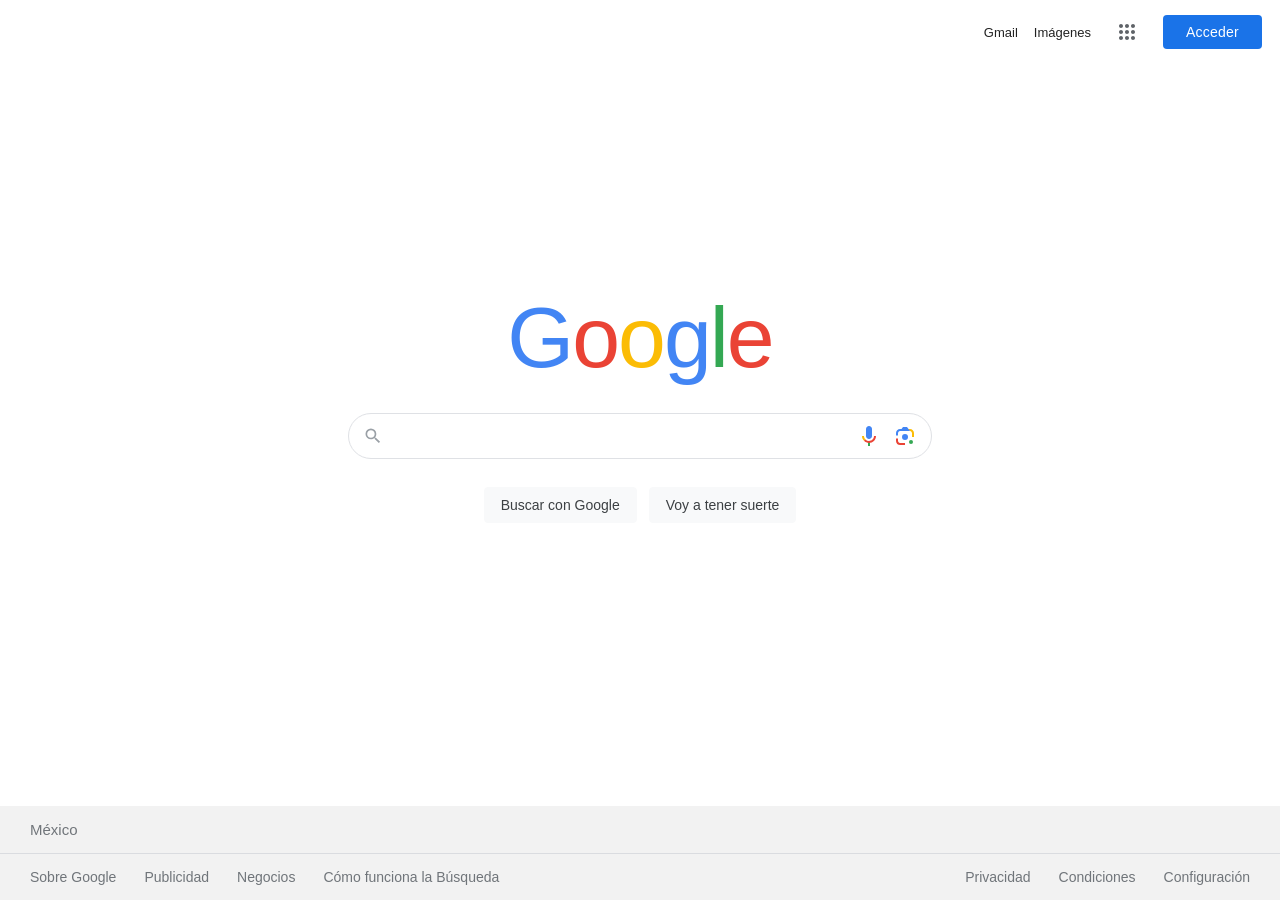
<file: C22400427_Alvarado_Jimenez_Edgar_Gael/U3/google/index.html>
<!DOCTYPE html>
<html lang="es">

<head>
  <meta charset="UTF-8" />
  <meta name="viewport" content="width=device-width, initial-scale=1.0" />
  <title>Google</title>
  <link rel="stylesheet" href="./css/style.css" />
</head>

<body>
  <header>
    <nav class="nav-top">
      <ul>
        <li><a href="#">Gmail</a></li>
        <li><a href="#">Imágenes</a></li>
        <li>
          <a href="#" class="apps-icon" aria-label="Aplicaciones de Google">
            <svg viewBox="0 0 24 24" width="24" height="24" fill="#5f6368">
              <path d="M6,8c1.1,0 2,-0.9 2,-2s-0.9,-2 -2,-2 -2,0.9 -2,2 0.9,2 2,2zM12,20c1.1,0 2,-0.9 2,-2s-0.9,-2 -2,-2 -2,0.9 -2,2 0.9,2 2,2zM6,20c1.1,0 2,-0.9 2,-2s-0.9,-2 -2,-2 -2,0.9 -2,2 0.9,2 2,2zM6,14c1.1,0 2,-0.9 2,-2s-0.9,-2 -2,-2 -2,0.9 -2,2 0.9,2 2,2zM12,14c1.1,0 2,-0.9 2,-2s-0.9,-2 -2,-2 -2,0.9 -2,2 0.9,2 2,2zM16,6c0,1.1 0.9,2 2,2s2,-0.9 2,-2 -0.9,-2 -2,-2 -2,0.9 -2,2zM12,8c1.1,0 2,-0.9 2,-2s-0.9,-2 -2,-2 -2,0.9 -2,2 0.9,2 2,2zM18,14c1.1,0 2,-0.9 2,-2s-0.9,-2 -2,-2 -2,0.9 -2,2 0.9,2 2,2zM18,20c1.1,0 2,-0.9 2,-2s-0.9,-2 -2,-2 -2,0.9 -2,2 0.9,2 2,2z"></path>
            </svg>
          </a>
        </li>
        <li><a href="#" class="btn-login">Acceder</a></li>
      </ul>
    </nav>
  </header>

  <main class="main-content">
    <h1 id="google-logo" aria-label="Google">
      <span class="g">G</span><span class="o1">o</span><span class="o2">o</span><span class="g2">g</span><span class="l">l</span><span class="e">e</span>
    </h1>

    <div class="search-container">

      <svg class="search-icon" viewBox="0 0 24 24">
        <path d="M15.5 14h-.79l-.28-.27A6.471 6.471 0 0 0 16 9.5 6.5 6.5 0 1 0 9.5 16c1.61 0 3.09-.59 4.23-1.57l.27.28v.79l5 4.99L20.49 19l-4.99-5zm-6 0C7.01 14 5 11.99 5 9.5S7.01 5 9.5 5 14 7.01 14 9.5 11.99 14 9.5 14z"></path>
      </svg>

      <input type="text" class="search-input" aria-label="Buscar" />

      <div class="right-icons">
      
        <svg class="tool-icon" viewBox="0 0 24 24" title="Búsqueda por voz">
          <path fill="#4285f4" d="m12 15c1.66 0 3-1.31 3-2.97v-7.02c0-1.66-1.34-3.01-3-3.01s-3 1.34-3 3.01v7.02c0 1.66 1.34 2.97 3 2.97z"></path>
          <path fill="#34a853" d="m11 18.08h2v3.92h-2z"></path>
          <path fill="#fbbc05" d="m7.05 16.87c-1.27-1.33-2.05-2.83-2.05-4.87h2c0 1.45 0.56 2.42 1.47 3.38v0.32l-1.15 1.18z"></path>
          <path fill="#ea4335" d="m12 16.93a4.97 5.25 0 0 1 -3.54 -1.55l-1.41 1.49c1.26 1.34 3.02 2.13 4.95 2.13 3.87 0 6.99-2.92 6.99-7h-1.99c0 2.92-2.24 4.93-5 4.93z"></path>
        </svg>

     
        <svg class="tool-icon" viewBox="0 0 192 192" title="Búsqueda por imágenes">
          <rect fill="none" height="192" width="192"></rect>
          <g>
            <circle fill="#34a853" cx="144.07" cy="144" r="16"></circle>
            <circle fill="#4285f4" cx="96.07" cy="104" r="24"></circle>
            <path fill="#ea4335" d="M24,135.2c0,18.11,14.69,32.8,32.8,32.8H96v-16l-40.1-0.1c-8.8,0-15.9-8.19-15.9-17.9v-18H24V135.2z"></path>
            <path fill="#fbbc05" d="M168,72.8c0-18.11-14.69-32.8-32.8-32.8H116l20,16c8.8,0,16,8.29,16,18v30h16V72.8z"></path>
            <path fill="#4285f4" d="M112,24l-32,0L68,40H56.8C38.69,40,24,54.69,24,72.8V92h16V74c0-9.71,7.2-18,16-18h80L112,24z"></path>
          </g>
        </svg>
      </div>
    </div>

    <div class="buttons">
      <button class="btn-search">Buscar con Google</button>
      <button class="btn-lucky">Voy a tener suerte</button>
    </div>
  </main>

  <footer>
    <p class="country">México</p>
    <div class="footer-links">
      <ul class="left-links">
        <li><a href="#">Sobre Google</a></li>
        <li><a href="#">Publicidad</a></li>
        <li><a href="#">Negocios</a></li>
        <li><a href="#">Cómo funciona la Búsqueda</a></li>
      </ul>
      <ul class="right-links">
        <li><a href="#">Privacidad</a></li>
        <li><a href="#">Condiciones</a></li>
        <li><a href="#">Configuración</a></li>
      </ul>
    </div>
  </footer>
</body>

</html>
</file>
<file: C22400427_Alvarado_Jimenez_Edgar_Gael/U3/google/css/style.css>
* {
  box-sizing: border-box;
  margin: 0;
  padding: 0;
}

body {
  font-family: Arial, sans-serif;
  background: #fff;
  color: #202124;
  display: flex;
  flex-direction: column;
  min-height: 100vh;
}


header {
  display: flex;
  justify-content: flex-end;
  padding: 12px 18px;
}

.nav-top ul {
  list-style: none;
  display: flex;
  align-items: center;
  gap: 16px;
}

.nav-top a {
  text-decoration: none;
  color: rgba(0, 0, 0, 0.87);
  font-size: 13px;
}

.nav-top a:hover {
  text-decoration: underline;
}

.apps-icon {
  display: flex;
  align-items: center;
  justify-content: center;
  width: 40px;
  height: 40px;
  border-radius: 50%;
}

.apps-icon:hover {
  background-color: rgba(60, 64, 67, 0.08);
  text-decoration: none !important;
}

.btn-login {
  background-color: #1a73e8;
  color: #fff !important;
  padding: 9px 23px;
  border-radius: 4px;
  font-weight: 500;
  font-size: 14px !important;
  letter-spacing: 0.25px;
  transition: background-color 0.2s, box-shadow 0.2s;
}

.btn-login:hover {
  background-color: #1b66c9;
  box-shadow: 0 1px 2px 0 rgba(66, 133, 244, 0.3), 0 1px 3px 1px rgba(66, 133, 244, 0.15);
  text-decoration: none !important;
}


.main-content {
  flex: 1;
  display: flex;
  flex-direction: column;
  align-items: center;
  justify-content: center;
  padding: 0 20px;
  margin-top: -60px; /* Sube ligeramente el contenido como en el original */
}

#google-logo {
  font-family: "Product Sans", Arial, sans-serif;
  font-size: 86px;
  font-weight: 500;
  letter-spacing: -2px;
  margin-bottom: 26px;
  user-select: none;
}

.g  { color: #4285f4; }
.o1 { color: #ea4335; }
.o2 { color: #fbbc05; }
.g2 { color: #4285f4; }
.l  { color: #34a853; }
.e  { color: #ea4335; }


.search-container {
  display: flex;
  align-items: center;
  width: 100%;
  max-width: 584px;
  height: 46px;
  border: 1px solid #dfe1e5;
  border-radius: 24px;
  padding: 0 14px;
  transition: box-shadow 0.2s, border-color 0.2s;
}

.search-container:hover,
.search-container:focus-within {
  background-color: #fff;
  box-shadow: 0 1px 6px rgba(32, 33, 36, 0.28);
  border-color: rgba(223, 225, 229, 0);
}

.search-icon {
  width: 20px;
  height: 20px;
  fill: #9aa0a6;
  margin-right: 12px;
  flex-shrink: 0;
}

.search-input {
  flex: 1;
  border: none;
  outline: none;
  font-size: 16px;
  color: rgba(0, 0, 0, 0.87);
  background: transparent;
}

.right-icons {
  display: flex;
  align-items: center;
  gap: 12px;
  margin-left: 8px;
}

.tool-icon {
  width: 24px;
  height: 24px;
  cursor: pointer;
}


.buttons {
  margin-top: 28px;
  display: flex;
  gap: 12px;
}

.buttons button {
  background-color: #f8f9fa;
  border: 1px solid #f8f9fa;
  border-radius: 4px;
  color: #3c4043;
  font-size: 14px;
  padding: 0 16px;
  height: 36px;
  cursor: pointer;
  user-select: none;
}

.buttons button:hover {
  box-shadow: 0 1px 1px rgba(0, 0, 0, 0.1);
  background-color: #f8f9fa;
  border: 1px solid #dadce0;
  color: #202124;
}


footer {
  background-color: #f2f2f2;
  color: #70757a;
  font-size: 14px;
}

.country {
  padding: 15px 30px;
  border-bottom: 1px solid #dadce0;
  font-size: 15px;
}

.footer-links {
  display: flex;
  justify-content: space-between;
  flex-wrap: wrap;
  padding: 15px 30px;
}

.footer-links ul {
  list-style: none;
  display: flex;
  flex-wrap: wrap;
  gap: 28px;
}

.footer-links a {
  text-decoration: none;
  color: #70757a;
}

.footer-links a:hover {
  text-decoration: underline;
}
</file>
